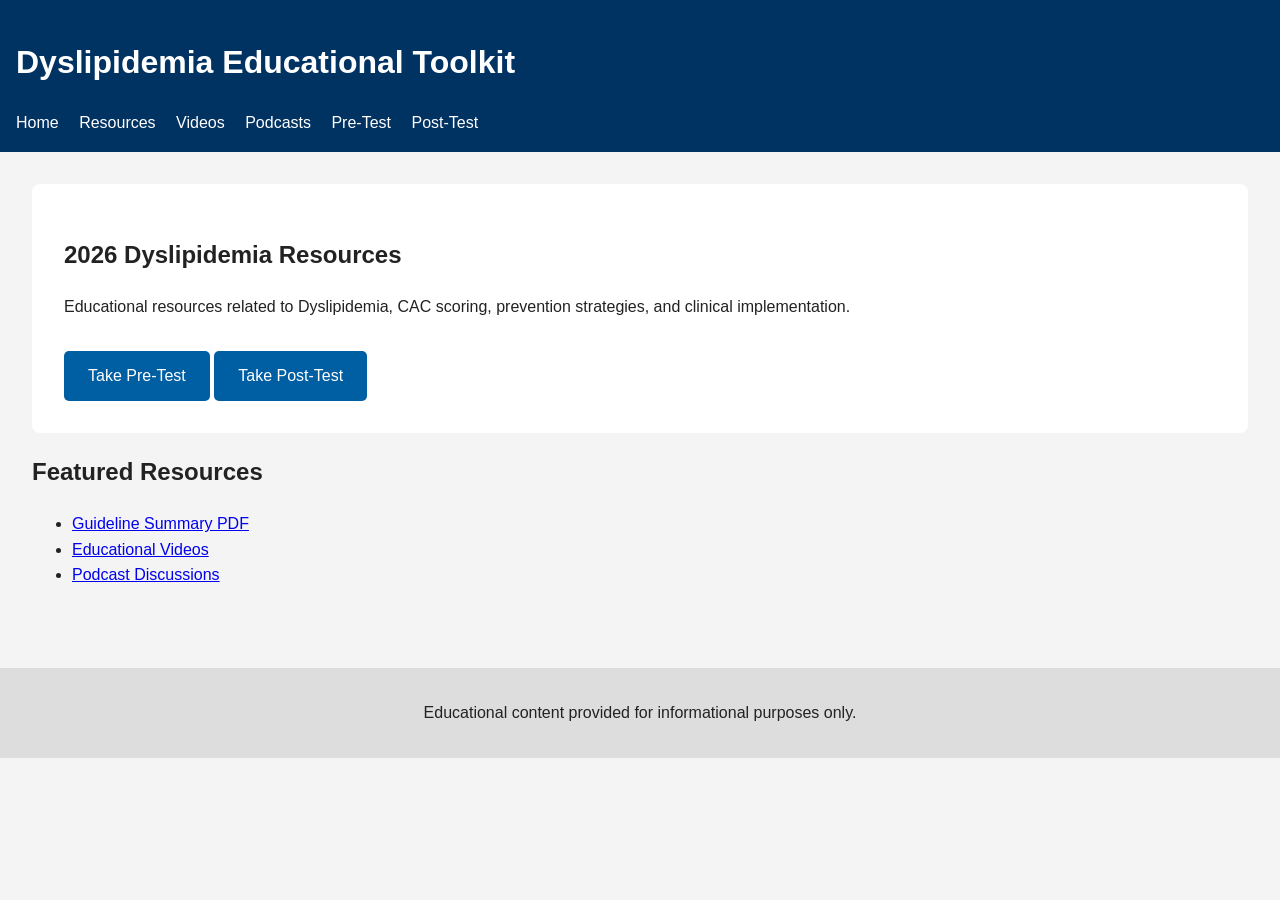
<file: toolkit-project/index.html>
<!DOCTYPE html>
<html lang="en">
<head>
    <meta charset="UTF-8">
    <meta name="viewport" content="width=device-width, initial-scale=1.0">
    <title>Dyslipidemia Toolkit</title>
    <link rel="stylesheet" href="css/styles.css">
</head>
<body>

<header>
    <h1>Dyslipidemia Educational Toolkit</h1>
    <nav>
        <a href="index.html">Home</a>
        <a href="resources.html">Resources</a>
        <a href="videos.html">Videos</a>
        <a href="podcasts.html">Podcasts</a>
        <a href="quiz2.html">Pre-Test</a>
        <a href="quiz1.html">Post-Test</a>
    </nav>
</header>

<main>
    <section class="hero">
        <h2>2026 Dyslipidemia Resources</h2>
        <p>
            Educational resources related to Dyslipidemia,
            CAC scoring, prevention strategies, and clinical implementation.
        </p>

        <a class="button" href="quiz.html">
            Take Pre-Test
        </a>
                <a class="button" href="quiz.html">
            Take Post-Test
        </a>
    </section>

    <section>
        <h2>Featured Resources</h2>

        <ul>
            <li>
                <a href="pdfs/guideline-summary.pdf">
                    Guideline Summary PDF
                </a>
            </li>

            <li>
                <a href="videos.html">
                    Educational Videos
                </a>
            </li>

            <li>
                <a href="podcasts.html">
                    Podcast Discussions
                </a>
            </li>
        </ul>
    </section>
</main>

<footer>
    <p>
        Educational content provided for informational purposes only.
    </p>
</footer>

<script src="js/script.js"></script>

</body>
</html>
</file>
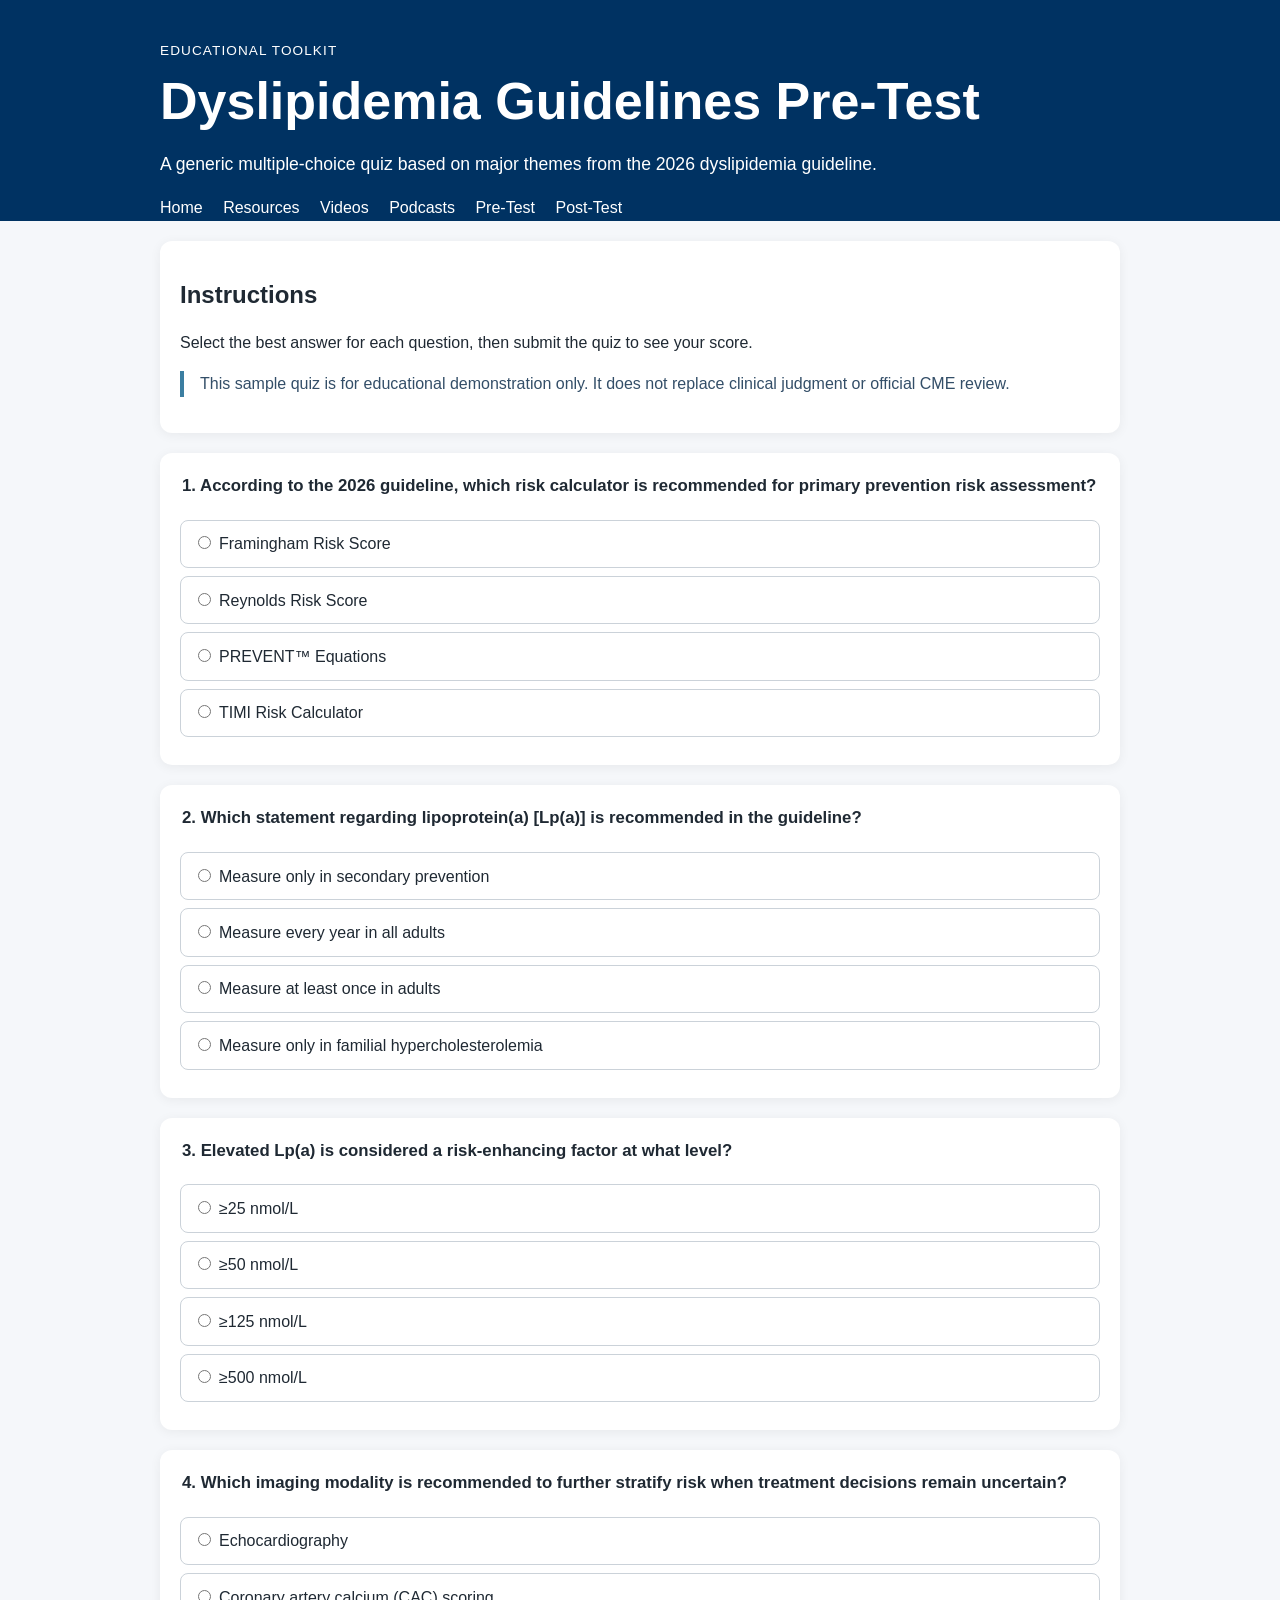
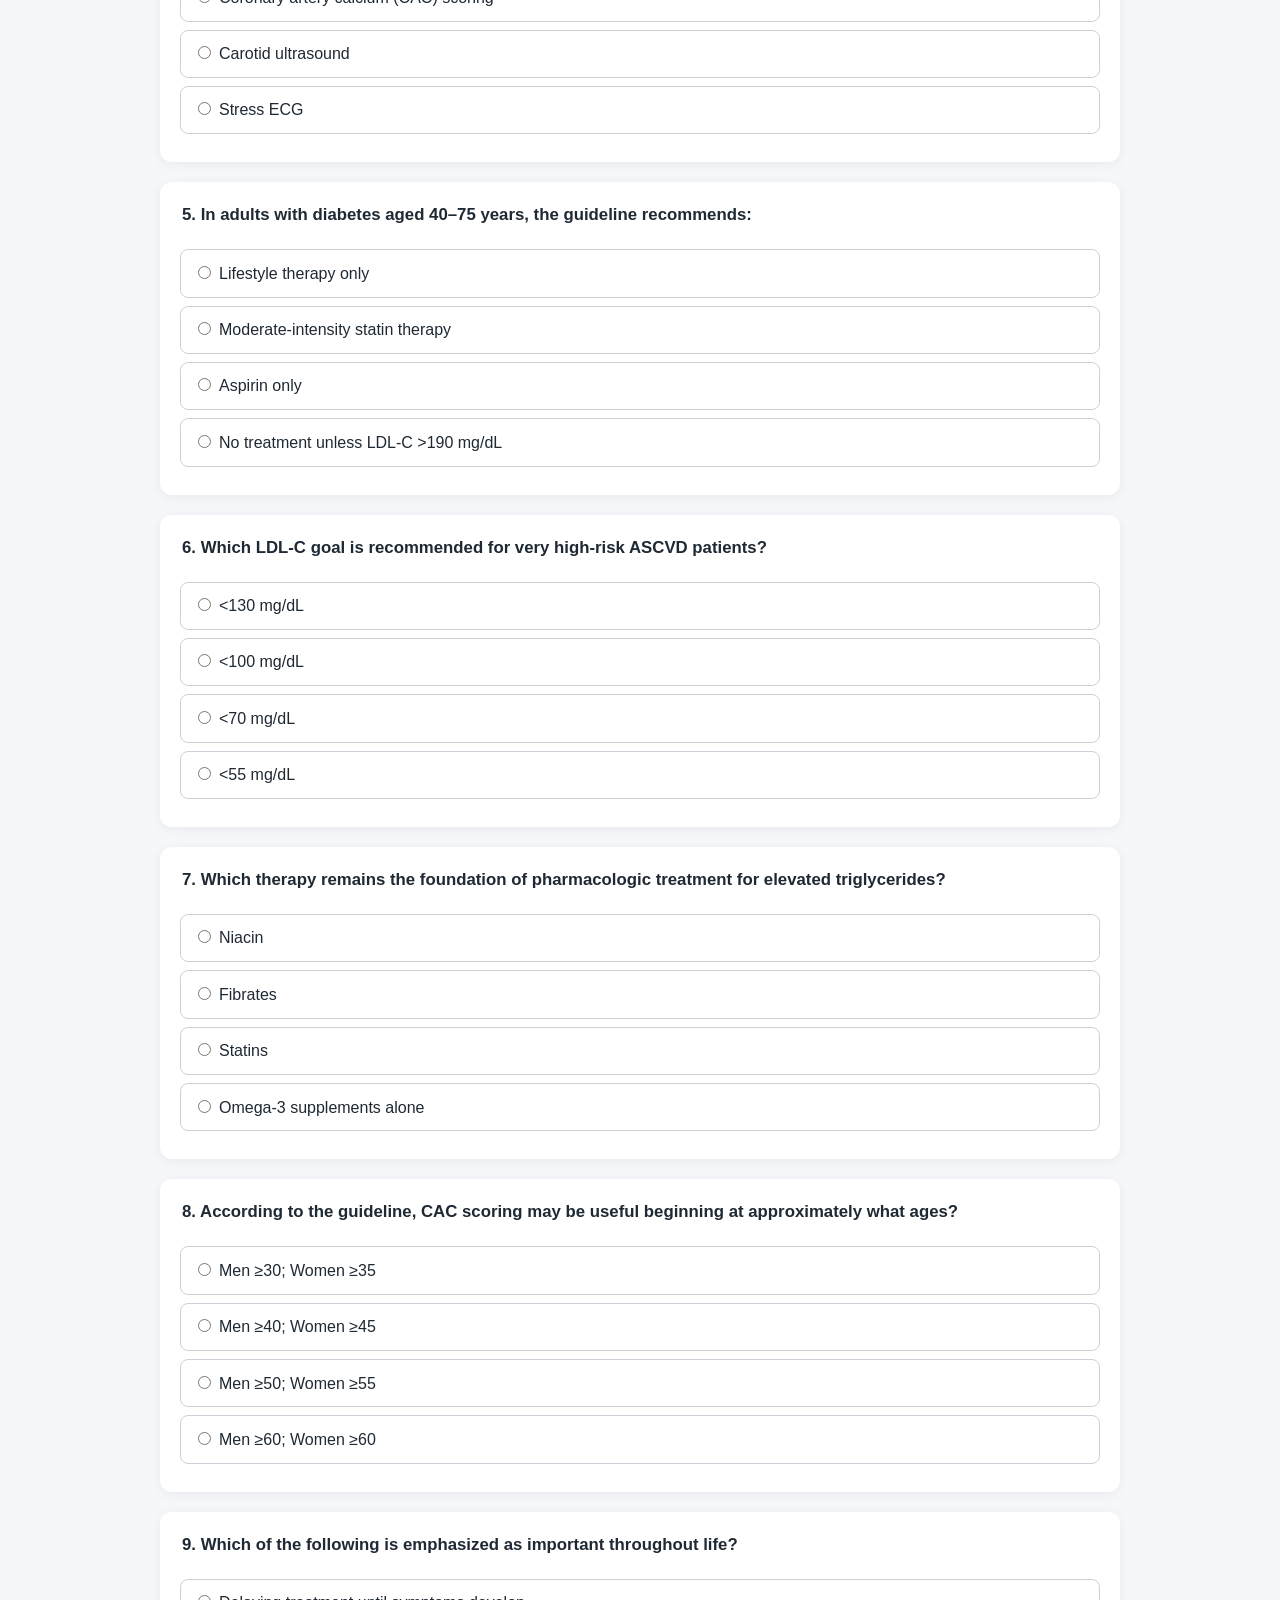
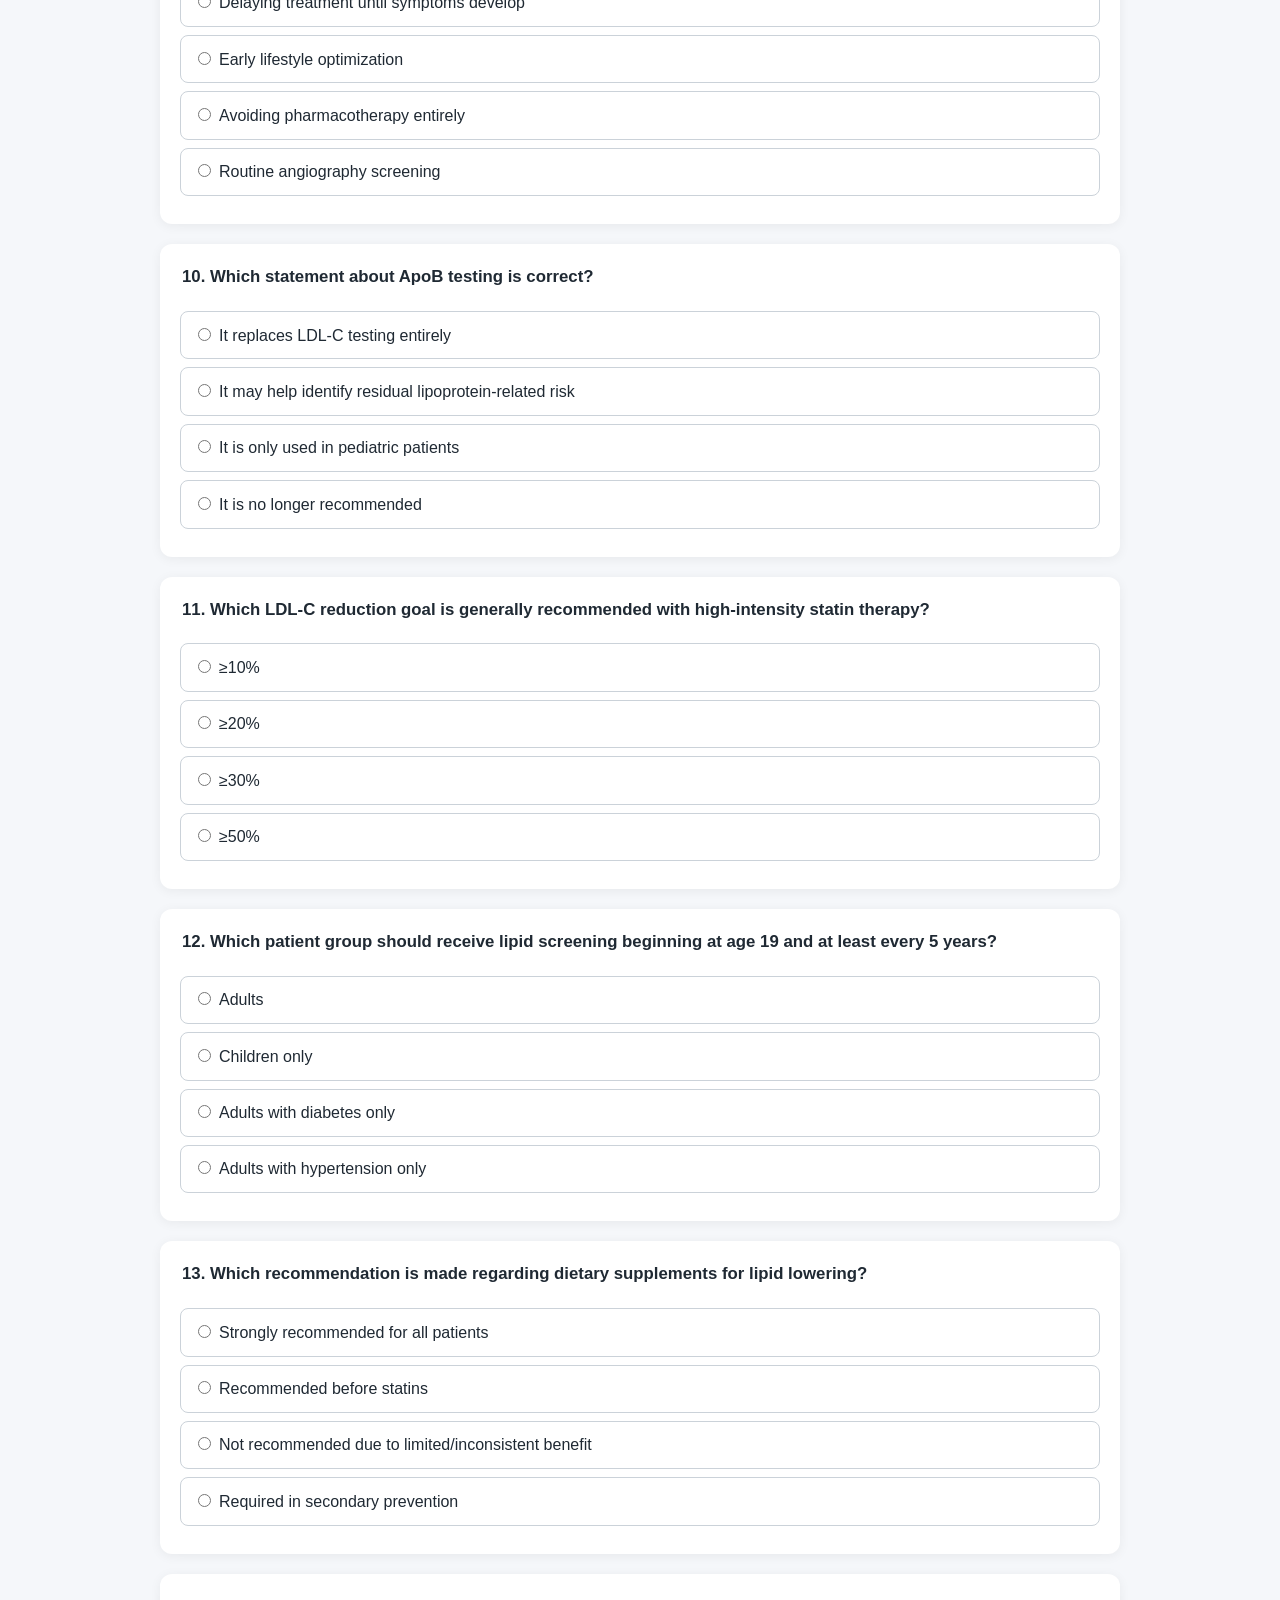
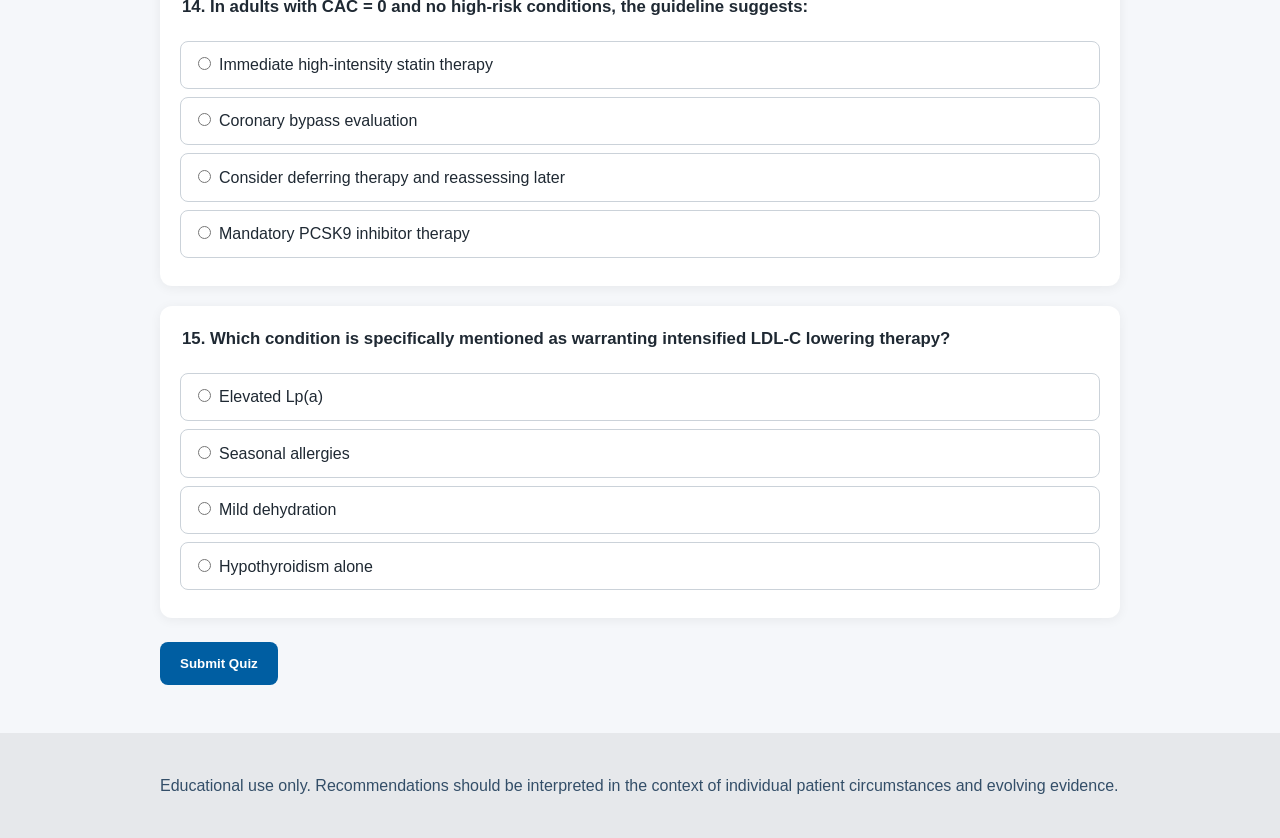
<file: toolkit-project/quiz.html>
<!DOCTYPE html>
<html lang="en">
<head>
  <meta charset="UTF-8" />
  <meta name="viewport" content="width=device-width, initial-scale=1.0" />
  <title>Dyslipidemia Toolkit Post-Test</title>
  <link rel="stylesheet" href="css/styles1.css" />
</head>
<body>
  <header class="site-header">
    <div class="container">
      <p class="eyebrow">Educational Toolkit</p>
      <h1>Dyslipidemia Guidelines Pre-Test</h1>
      <p class="intro">
        A generic multiple-choice quiz based on major themes from the 2026 dyslipidemia guideline.
      </p>
      <nav>
        <a href="index.html">Home</a>
        <a href="resources.html">Resources</a>
        <a href="videos.html">Videos</a>
        <a href="podcasts.html">Podcasts</a>
        <a href="quiz2.html">Pre-Test</a>
        <a href="quiz1.html">Post-Test</a>
    </nav>
    </div>
  </header>

  <main class="container">
    <section class="card" aria-labelledby="instructions">
      <h2 id="instructions">Instructions</h2>
      <p>Select the best answer for each question, then submit the quiz to see your score.</p>
      <p class="note">
        This sample quiz is for educational demonstration only. It does not replace clinical judgment or official CME review.
      </p>
    </section>

    <form id="quizForm" class="quiz" novalidate></form>

    <section id="results" class="card results" aria-live="polite" hidden></section>
  </main>

  <footer class="site-footer">
    <div class="container">
      <p>
        Educational use only. Recommendations should be interpreted in the context of individual patient circumstances and evolving evidence.
      </p>
    </div>
  </footer>

  <script src="js/quiz.js"></script>
</body>
</html>
</file>
<file: toolkit-project/css/styles.css>
body {
    font-family: Arial, sans-serif;
    margin: 0;
    line-height: 1.6;
    background: #f4f4f4;
    color: #222;
}

header {
    background: #003262;
    color: white;
    padding: 1rem;
}

nav a {
    color: white;
    margin-right: 1rem;
    text-decoration: none;
}

main {
    padding: 2rem;
}

.hero {
    background: white;
    padding: 2rem;
    border-radius: 8px;
}

.button {
    display: inline-block;
    margin-top: 1rem;
    padding: 0.75rem 1.5rem;
    background: #005ea2;
    color: white;
    text-decoration: none;
    border-radius: 5px;
}

footer {
    background: #ddd;
    padding: 1rem;
    text-align: center;
    margin-top: 2rem;
}
</file>
<file: toolkit-project/css/styles1.css>
* {
  box-sizing: border-box;
}

body {
  margin: 0;
  font-family: Arial, Helvetica, sans-serif;
  line-height: 1.6;
  color: #1f2933;
  background: #f5f7fa;
}

.container {
  width: min(100% - 2rem, 960px);
  margin: 0 auto;
}

.site-header {
  background: #003262;
  color: white;
  padding: 2.5rem 0 0 0;
}

nav a {
    color: white;
    margin-right: 1rem;
    text-decoration: none;
}

.eyebrow {
  text-transform: uppercase;
  letter-spacing: 0.08em;
  font-size: 0.85rem;
  margin: 0 0 0.5rem;
}

h1, h2, h3 {
  line-height: 1.2;
}

h1 {
  font-size: clamp(2rem, 5vw, 3.25rem);
  margin: 0;
}

.intro {
  max-width: 720px;
  font-size: 1.1rem;
}

.card,
.question-card {
  background: white;
  border-radius: 12px;
  padding: 1.25rem;
  margin: 1.25rem 0;
  box-shadow: 0 2px 12px rgba(0, 0, 0, 0.06);
}

.note {
  border-left: 4px solid #3b7ea1;
  padding-left: 1rem;
  color: #334e68;
}

.question-card fieldset {
  border: 0;
  padding: 0;
  margin: 0;
}

.question-card legend {
  font-weight: 700;
  font-size: 1.05rem;
  margin-bottom: 0.75rem;
}

.choice {
  display: block;
  padding: 0.65rem 0.75rem;
  margin: 0.5rem 0;
  border: 1px solid #cbd2d9;
  border-radius: 8px;
  cursor: pointer;
}

.choice:hover,
.choice:focus-within {
  background: #edf7ff;
  border-color: #3b7ea1;
}

input[type="radio"] {
  margin-right: 0.5rem;
}

.submit-row {
  margin: 1.5rem 0 2.5rem;
}

button {
  background: #005ea2;
  color: white;
  border: 0;
  border-radius: 8px;
  padding: 0.85rem 1.25rem;
  font-weight: 700;
  cursor: pointer;
}

button:hover,
button:focus {
  background: #004b82;
}

.results {
  border-top: 6px solid #3b7ea1;
}

.correct {
  color: #176f2c;
  font-weight: 700;
}

.incorrect {
  color: #b42318;
  font-weight: 700;
}

.review-list {
  padding-left: 1.2rem;
}

.site-footer {
  margin-top: 3rem;
  padding: 1.5rem 0;
  background: #e6e8eb;
  color: #334e68;
}

@media (max-width: 640px) {
  .card,
  .question-card {
    padding: 1rem;
  }
}
</file>
